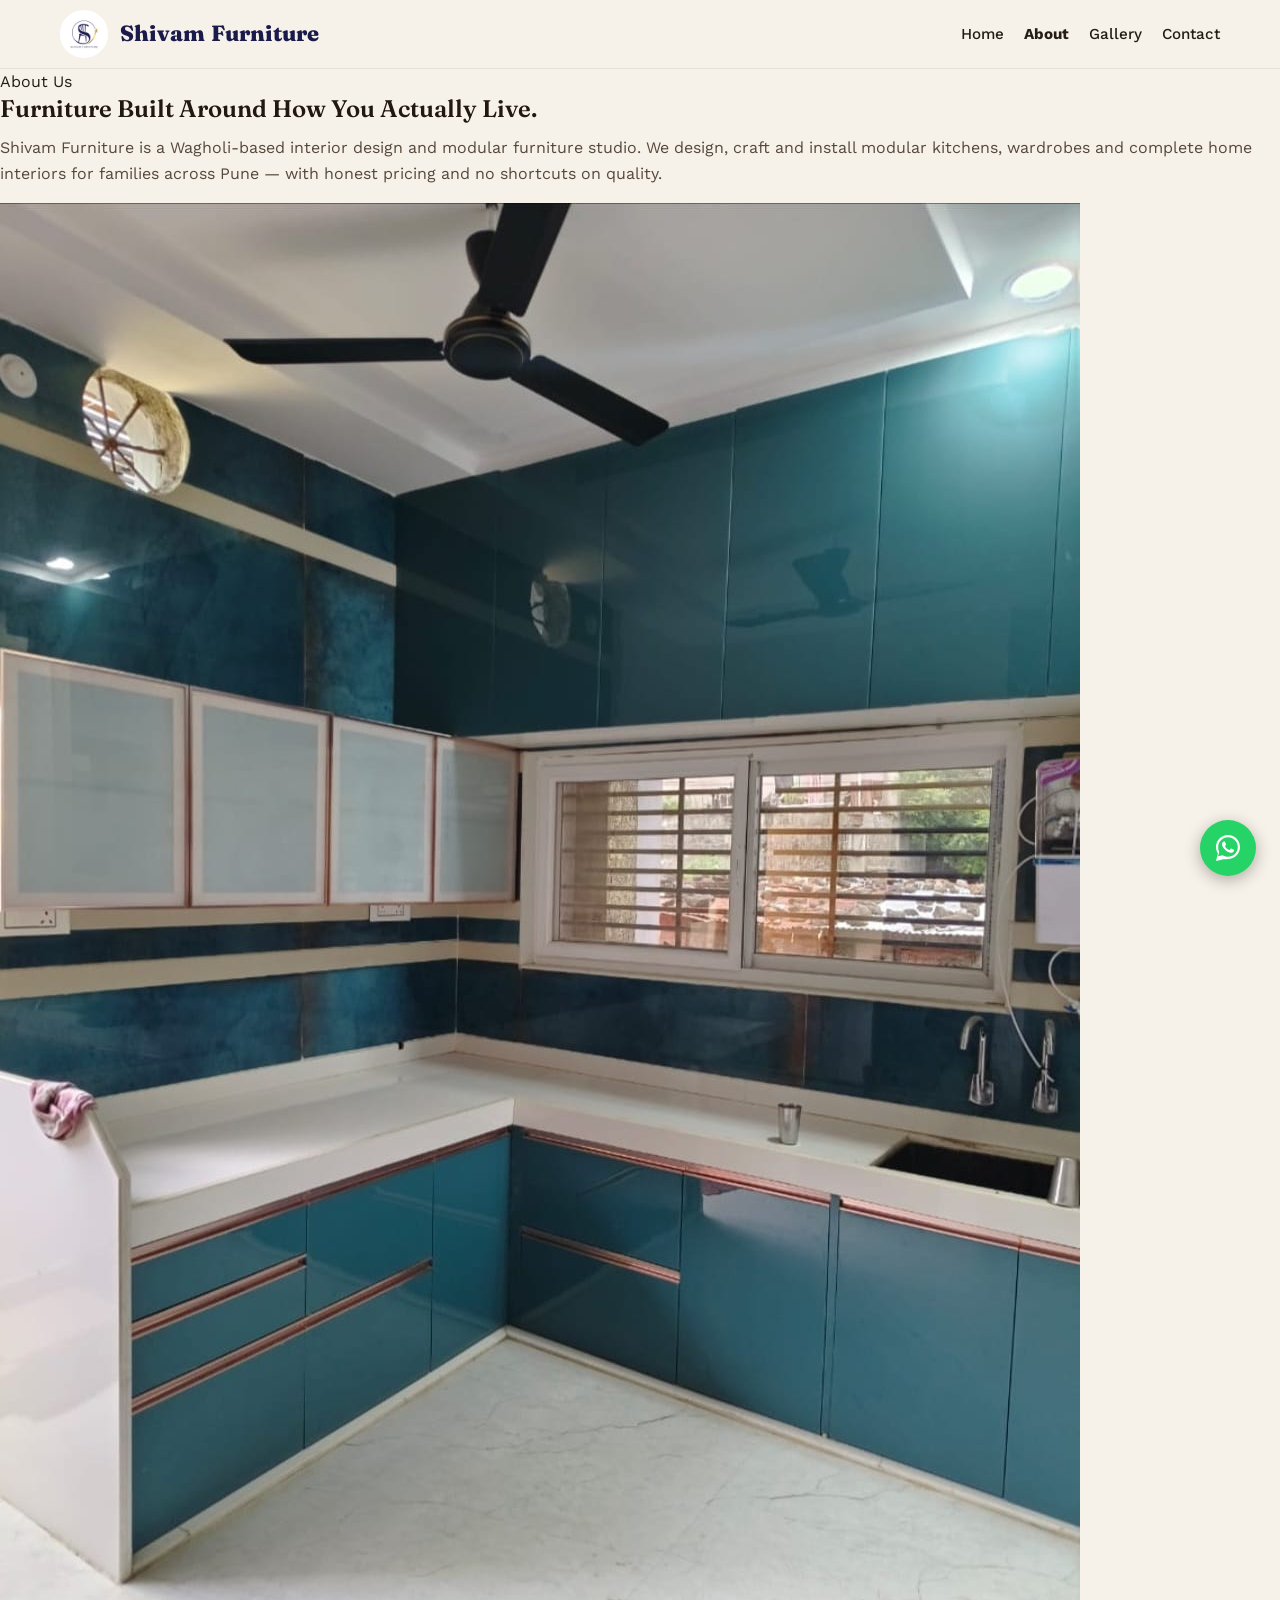
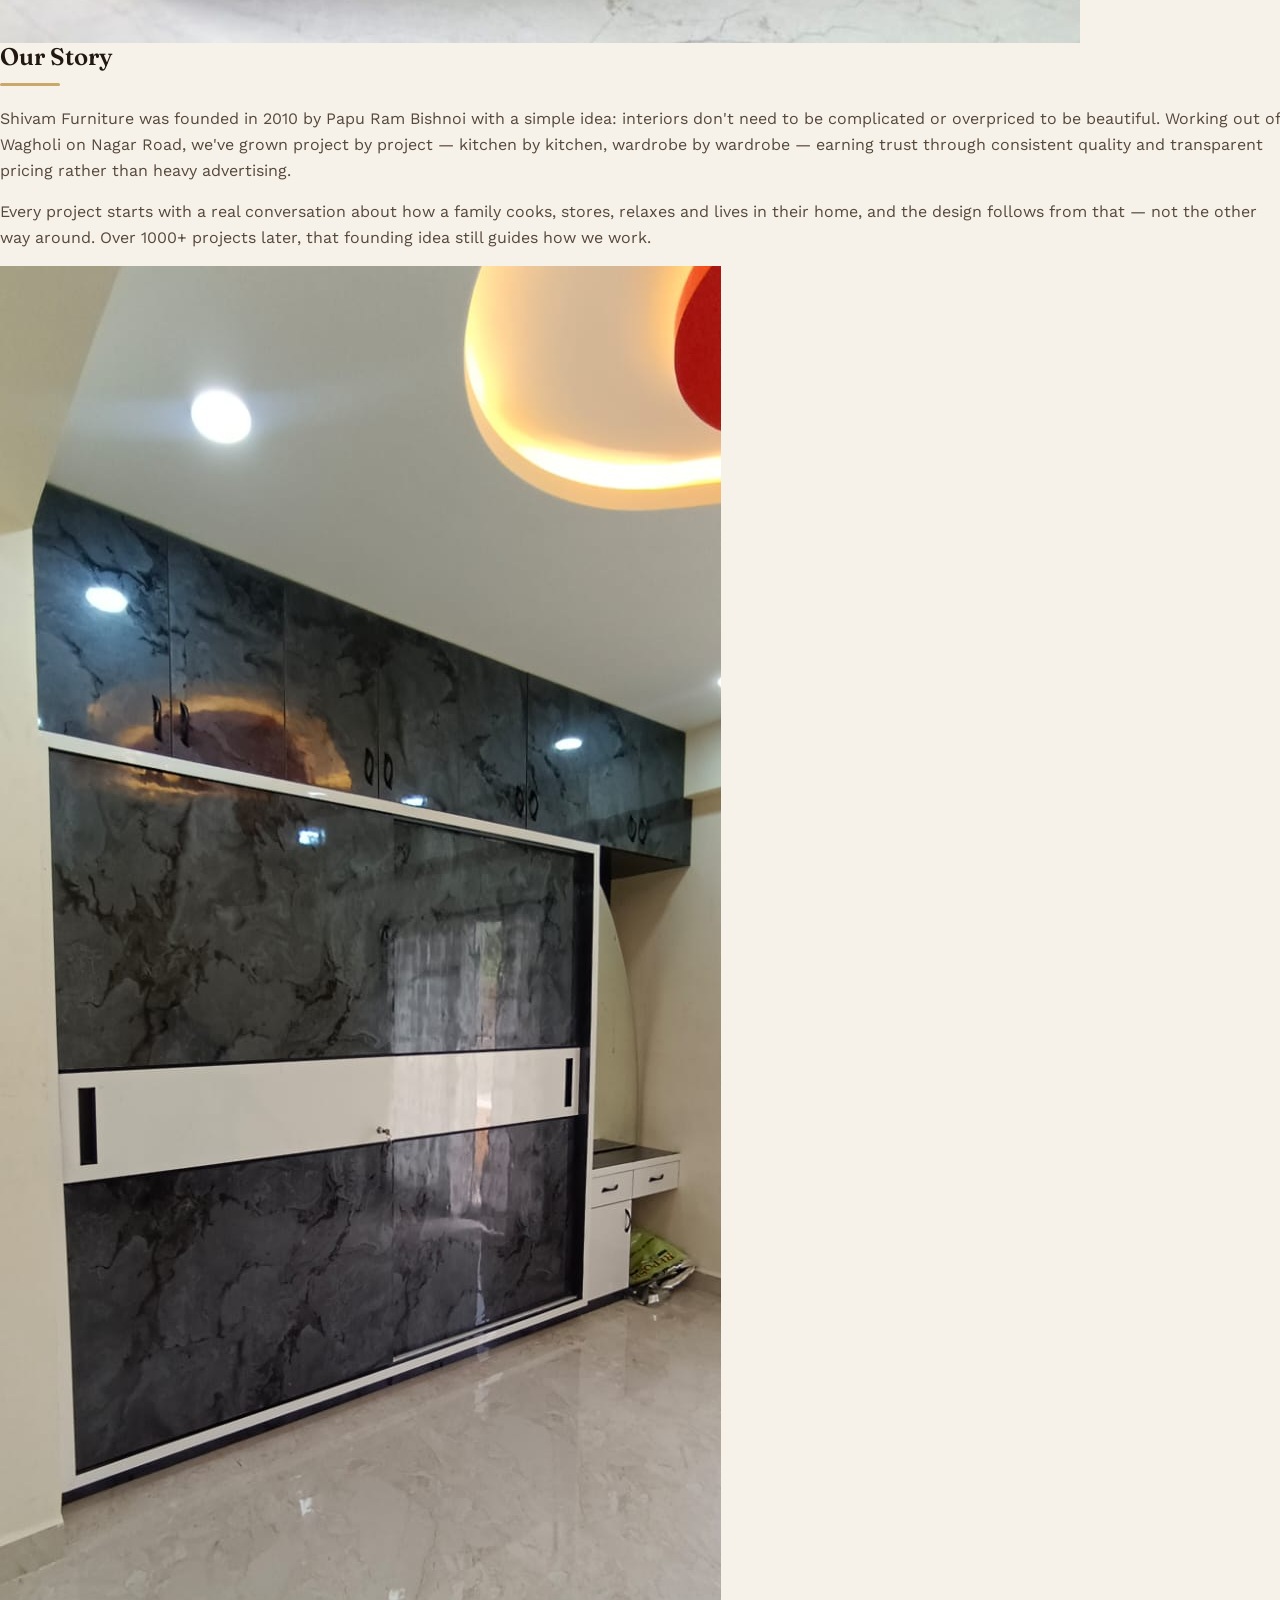
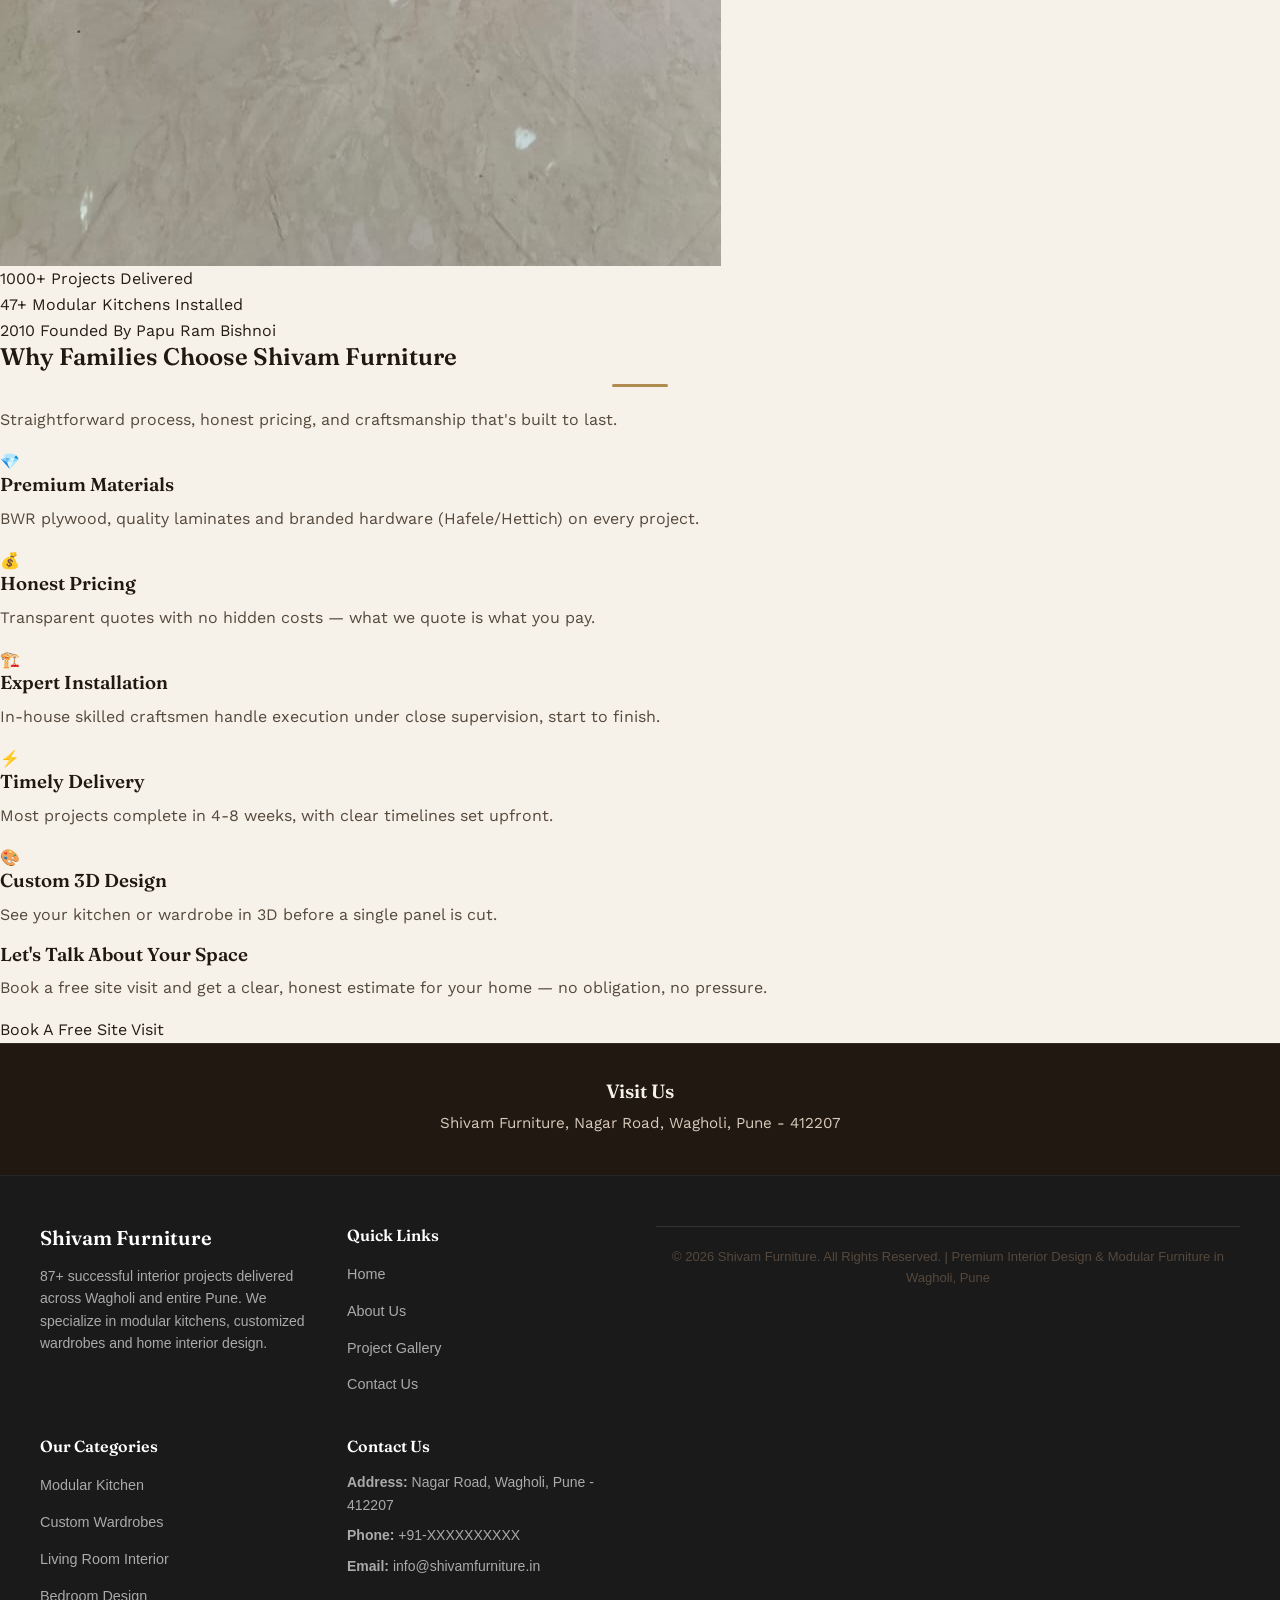
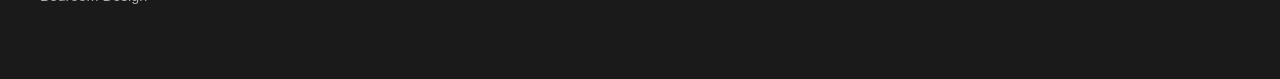
<file: about.html>
<!DOCTYPE html>
<html lang="en">
<head>
    <meta charset="UTF-8">
    <meta name="viewport" content="width=device-width, initial-scale=1.0">
    <title>About Us | Shivam Furniture - Interior Designer in Wagholi, Pune</title>
    <meta name="description" content="Shivam Furniture is a premium interior design & modular furniture studio based in Wagholi, Nagar Road, Pune - crafting modular kitchens, wardrobes and full home interiors since 2010.">
    <meta name="keywords" content="about Shivam Furniture, interior design studio Wagholi, furniture maker Pune, modular kitchen company Wagholi">
    <meta name="author" content="Shivam Furniture">
    <link rel="canonical" href="https://www.shivamfurniture.in/about.html">
    <meta property="og:type" content="website">
    <meta property="og:title" content="About Shivam Furniture | Wagholi, Pune">
    <meta property="og:description" content="Premium modular kitchens, wardrobes & home interiors in Wagholi, Nagar Road, Pune - 412207.">
    <meta property="og:image" content="image/kitchenready59.jpg">
    <meta property="og:url" content="https://www.shivamfurniture.in/about.html">
    <meta property="og:locale" content="en_US">
    <link rel="stylesheet" href="style.css">
    <script type="application/ld+json">
    {
      "@context": "https://schema.org",
      "@type": "HomeAndConstructionBusiness",
      "name": "Shivam Furniture",
      "image": "https://www.shivamfurniture.in/image/kitchenready59.jpg",
      "@id": "https://www.shivamfurniture.in/",
      "url": "https://www.shivamfurniture.in/",
      "priceRange": "₹₹",
      "address": {"@type": "PostalAddress","streetAddress": "Nagar Road, Wagholi","addressLocality": "Pune","addressRegion": "Maharashtra","postalCode": "412207","addressCountry": "IN"},
      "areaServed": "Pune"
    }
    </script>
</head>
<body>

    <!-- Header / Navigation Menu WITH S ROUND LOGO - Same as Gallery -->
    <header class="main-header">
        <div class="nav-container" style="display:flex; justify-content:space-between; align-items:center; max-width:1200px; margin:auto; padding:10px 20px;">
            <div class="logo" style="display:flex; align-items:center; gap:12px;">
                <a href="index.html" style="display:flex; align-items:center; gap:12px; text-decoration:none;">
                    <img src="image/s.jpg" alt="Shivam Furniture Logo" style="height:48px; width:48px; object-fit:contain; border-radius:50%; background:white;">
                    <span style="font-weight:800; color:#1a1a4b; font-size:22px;">Shivam Furniture</span>
                </a>
            </div>
            <nav class="main-nav" id="mainNav">
                <ul class="nav-menu" style="display:flex; gap:20px; list-style:none; margin:0;">
                    <li><a href="index.html">Home</a></li>
                    <li><a href="about.html" aria-current="page" style="font-weight:700;">About</a></li>
                    <li><a href="gallery.html">Gallery</a></li>
                    <li><a href="contact.html">Contact</a></li>
                </ul>
            </nav>
            <button class="nav-toggle" id="navToggle" aria-label="Menu">&#9776;</button>
        </div>
    </header>

    <!-- About Hero -->
    <section class="about-hero">
        <div class="about-hero-text">
            <span class="eyebrow">About Us</span>
            <h1>Furniture Built Around How You Actually Live.</h1>
            <p>Shivam Furniture is a Wagholi-based interior design and modular furniture studio. We design, craft and install modular kitchens, wardrobes and complete home interiors for families across Pune — with honest pricing and no shortcuts on quality.</p>
        </div>
        <div class="about-hero-image">
            <img src="image/kitchenready74.jpg" alt="Shivam Furniture completed modular kitchen project" loading="lazy">
        </div>
    </section>

    <!-- Story -->
    <section class="about-story">
        <div class="story-container">
            <div class="story-text">
                <h2>Our Story</h2>
                <div class="title-underline" style="margin-left:0; width:60px; height:3px; background:#C9A86A;"></div>
                <p>Shivam Furniture was founded in 2010 by Papu Ram Bishnoi with a simple idea: interiors don't need to be complicated or overpriced to be beautiful. Working out of Wagholi on Nagar Road, we've grown project by project — kitchen by kitchen, wardrobe by wardrobe — earning trust through consistent quality and transparent pricing rather than heavy advertising.</p>
                <p>Every project starts with a real conversation about how a family cooks, stores, relaxes and lives in their home, and the design follows from that — not the other way around. Over 1000+ projects later, that founding idea still guides how we work.</p>
            </div>
            <div class="story-image">
                <img src="image/wardrobeready.jpg" alt="Custom wardrobe crafted by Shivam Furniture" loading="lazy">
            </div>
        </div>
    </section>

    <!-- Stats -->
    <section class="stats-section">
        <div class="stats-container">
            <div class="stat-item">
                <span class="stat-number">1000+</span>
                <span class="stat-label">Projects Delivered</span>
            </div>
            <div class="stat-item">
                <span class="stat-number">47+</span>
                <span class="stat-label">Modular Kitchens Installed</span>
            </div>
            <div class="stat-item">
                <span class="stat-number">2010</span>
                <span class="stat-label">Founded By Papu Ram Bishnoi</span>
            </div>
        </div>
    </section>

    <!-- Why choose us -->
    <section class="gallery-header">
        <div class="header-content">
            <h2>Why Families Choose Shivam Furniture</h2>
            <div class="title-underline"></div>
            <p>Straightforward process, honest pricing, and craftsmanship that's built to last.</p>
        </div>
    </section>

    <section class="values-grid">
        <div class="values-container">
            <div class="value-card">
                <div class="card-icon">💎</div>
                <h3>Premium Materials</h3>
                <p>BWR plywood, quality laminates and branded hardware (Hafele/Hettich) on every project.</p>
            </div>
            <div class="value-card">
                <div class="card-icon">💰</div>
                <h3>Honest Pricing</h3>
                <p>Transparent quotes with no hidden costs — what we quote is what you pay.</p>
            </div>
            <div class="value-card">
                <div class="card-icon">🏗️</div>
                <h3>Expert Installation</h3>
                <p>In-house skilled craftsmen handle execution under close supervision, start to finish.</p>
            </div>
            <div class="value-card">
                <div class="card-icon">⚡</div>
                <h3>Timely Delivery</h3>
                <p>Most projects complete in 4-8 weeks, with clear timelines set upfront.</p>
            </div>
            <div class="value-card">
                <div class="card-icon">🎨</div>
                <h3>Custom 3D Design</h3>
                <p>See your kitchen or wardrobe in 3D before a single panel is cut.</p>
            </div>
        </div>
    </section>

    <!-- CTA -->
    <section class="site-visit-section">
        <div class="visit-container">
            <h3 class="visit-h3">Let's Talk About Your Space</h3>
            <p class="visit-desc">Book a free site visit and get a clear, honest estimate for your home — no obligation, no pressure.</p>
            <a href="contact.html" class="visit-btn">Book A Free Site Visit</a>
        </div>
    </section>

    <!-- Address -->
    <section class="address-section">
        <div class="address-container">
            <h3>Visit Us</h3>
            <p>Shivam Furniture, Nagar Road, Wagholi, Pune - 412207</p>
        </div>
    </section>

    <!-- Main Footer Section - Same as Gallery Page -->
    <footer class="main-footer" style="background-color: #1a1a1a; color: #cccccc; padding: 50px 20px 20px 20px; font-family: sans-serif;">
        <div class="footer-container" style="max-width: 1200px; margin: 0 auto;">
            <div class="footer-grid" style="display: grid; grid-template-columns: repeat(auto-fit, minmax(220px, 1fr)); gap: 30px; margin-bottom: 40px;">
                <div class="footer-col">
                    <h3 style="color: #ffffff; margin-bottom: 15px; font-size: 20px;">Shivam Furniture</h3>
                    <p style="font-size: 14px; line-height: 1.6; color: #aaaaaa;">87+ successful interior projects delivered across Wagholi and entire Pune. We specialize in modular kitchens, customized wardrobes and home interior design.</p>
                </div>
                <div class="footer-col">
                    <h4 style="color: #ffffff; margin-bottom: 15px; font-size: 16px;">Quick Links</h4>
                    <ul style="list-style: none; padding: 0; margin: 0; font-size: 14px; line-height: 2;">
                        <li><a href="index.html" style="color: #aaaaaa; text-decoration: none;">Home</a></li>
                        <li><a href="about.html" style="color: #aaaaaa; text-decoration: none;">About Us</a></li>
                        <li><a href="gallery.html" style="color: #aaaaaa; text-decoration: none;">Project Gallery</a></li>
                        <li><a href="contact.html" style="color: #aaaaaa; text-decoration: none;">Contact Us</a></li>
                    </ul>
                </div>
                <div class="footer-col">
                    <h4 style="color: #ffffff; margin-bottom: 15px; font-size: 16px;">Our Categories</h4>
                    <ul style="list-style: none; padding: 0; margin: 0; font-size: 14px; line-height: 2;">
                        <li><a href="gallery.html#kitchen" style="color: #aaaaaa; text-decoration: none;">Modular Kitchen</a></li>
                        <li><a href="gallery.html#wardrobe" style="color: #aaaaaa; text-decoration: none;">Custom Wardrobes</a></li>
                        <li><a href="gallery.html#living" style="color: #aaaaaa; text-decoration: none;">Living Room Interior</a></li>
                        <li><a href="gallery.html#bedroom" style="color: #aaaaaa; text-decoration: none;">Bedroom Design</a></li>
                    </ul>
                </div>
                <div class="footer-col">
                    <h4 style="color: #ffffff; margin-bottom: 15px; font-size: 16px;">Contact Us</h4>
                    <p style="font-size: 14px; line-height: 1.6; color: #aaaaaa; margin-bottom: 8px;"><strong>Address:</strong> Nagar Road, Wagholi, Pune - 412207</p>
                    <p style="font-size: 14px; line-height: 1.6; color: #aaaaaa; margin-bottom: 8px;"><strong>Phone:</strong> <a href="tel:+91XXXXXXXXXX" style="color: #aaaaaa; text-decoration: none;">+91-XXXXXXXXXX</a></p>
                    <p style="font-size: 14px; line-height: 1.6; color: #aaaaaa;"><strong>Email:</strong> <a href="mailto:info@shivamfurniture.in" style="color: #aaaaaa; text-decoration: none;">info@shivamfurniture.in</a></p>
                </div>
            </div>
            <div class="footer-bottom" style="text-align: center; border-top: 1px solid #333333; padding-top: 20px; font-size: 13px; color: #888888;">
                <p>&copy; 2026 Shivam Furniture. All Rights Reserved. | Premium Interior Design & Modular Furniture in Wagholi, Pune</p>
            </div>
        </div>
    </footer>

    <a href="https://wa.me/91XXXXXXXXXX?text=Hi%2C%20I%20am%20interested%20in%20Shivam%20Furniture%20interior%20services" class="whatsapp-float" target="_blank" rel="noopener" aria-label="Chat on WhatsApp">
        <svg xmlns="http://www.w3.org/2000/svg" viewBox="0 0 32 32" width="32" height="32" fill="#ffffff"><path d="M16.001 3C9.373 3 4 8.373 4 15c0 2.386.703 4.61 1.912 6.47L4 29l7.72-1.87A11.94 11.94 0 0 0 16.001 27C22.629 27 28 21.627 28 15S22.629 3 16.001 3zm0 21.818a9.77 9.77 0 0 1-4.98-1.362l-.357-.213-4.583 1.11 1.127-4.47-.233-.365A9.77 9.77 0 0 1 6.182 15c0-5.421 4.398-9.818 9.819-9.818S25.818 9.579 25.818 15 21.42 24.818 16.001 24.818zm5.4-7.34c-.296-.148-1.75-.864-2.022-.963-.271-.099-.469-.148-.667.148-.198.296-.766.963-.94 1.161-.173.198-.346.222-.642.074-.296-.148-1.249-.46-2.379-1.467-.879-.784-1.472-1.753-1.645-2.049-.173-.296-.019-.456.13-.603.133-.132.296-.346.444-.519.148-.173.198-.296.296-.494.099-.198.05-.371-.025-.519-.074-.148-.667-1.607-.914-2.202-.241-.579-.486-.5-.667-.51-.173-.008-.371-.01-.568-.01a1.09 1.09 0 0 0-.79.371c-.271.296-1.037 1.014-1.037 2.472s1.062 2.868 1.21 3.066c.148.198 2.09 3.192 5.062 4.475.707.305 1.259.487 1.689.623.71.226 1.355.194 1.865.118.569-.085 1.75-.716 1.997-1.408.247-.692.247-1.286.173-1.408-.074-.123-.271-.198-.568-.346z"/></svg>
    </a>

    <script src="js/site.js"></script>
</body>
</html>
</file>
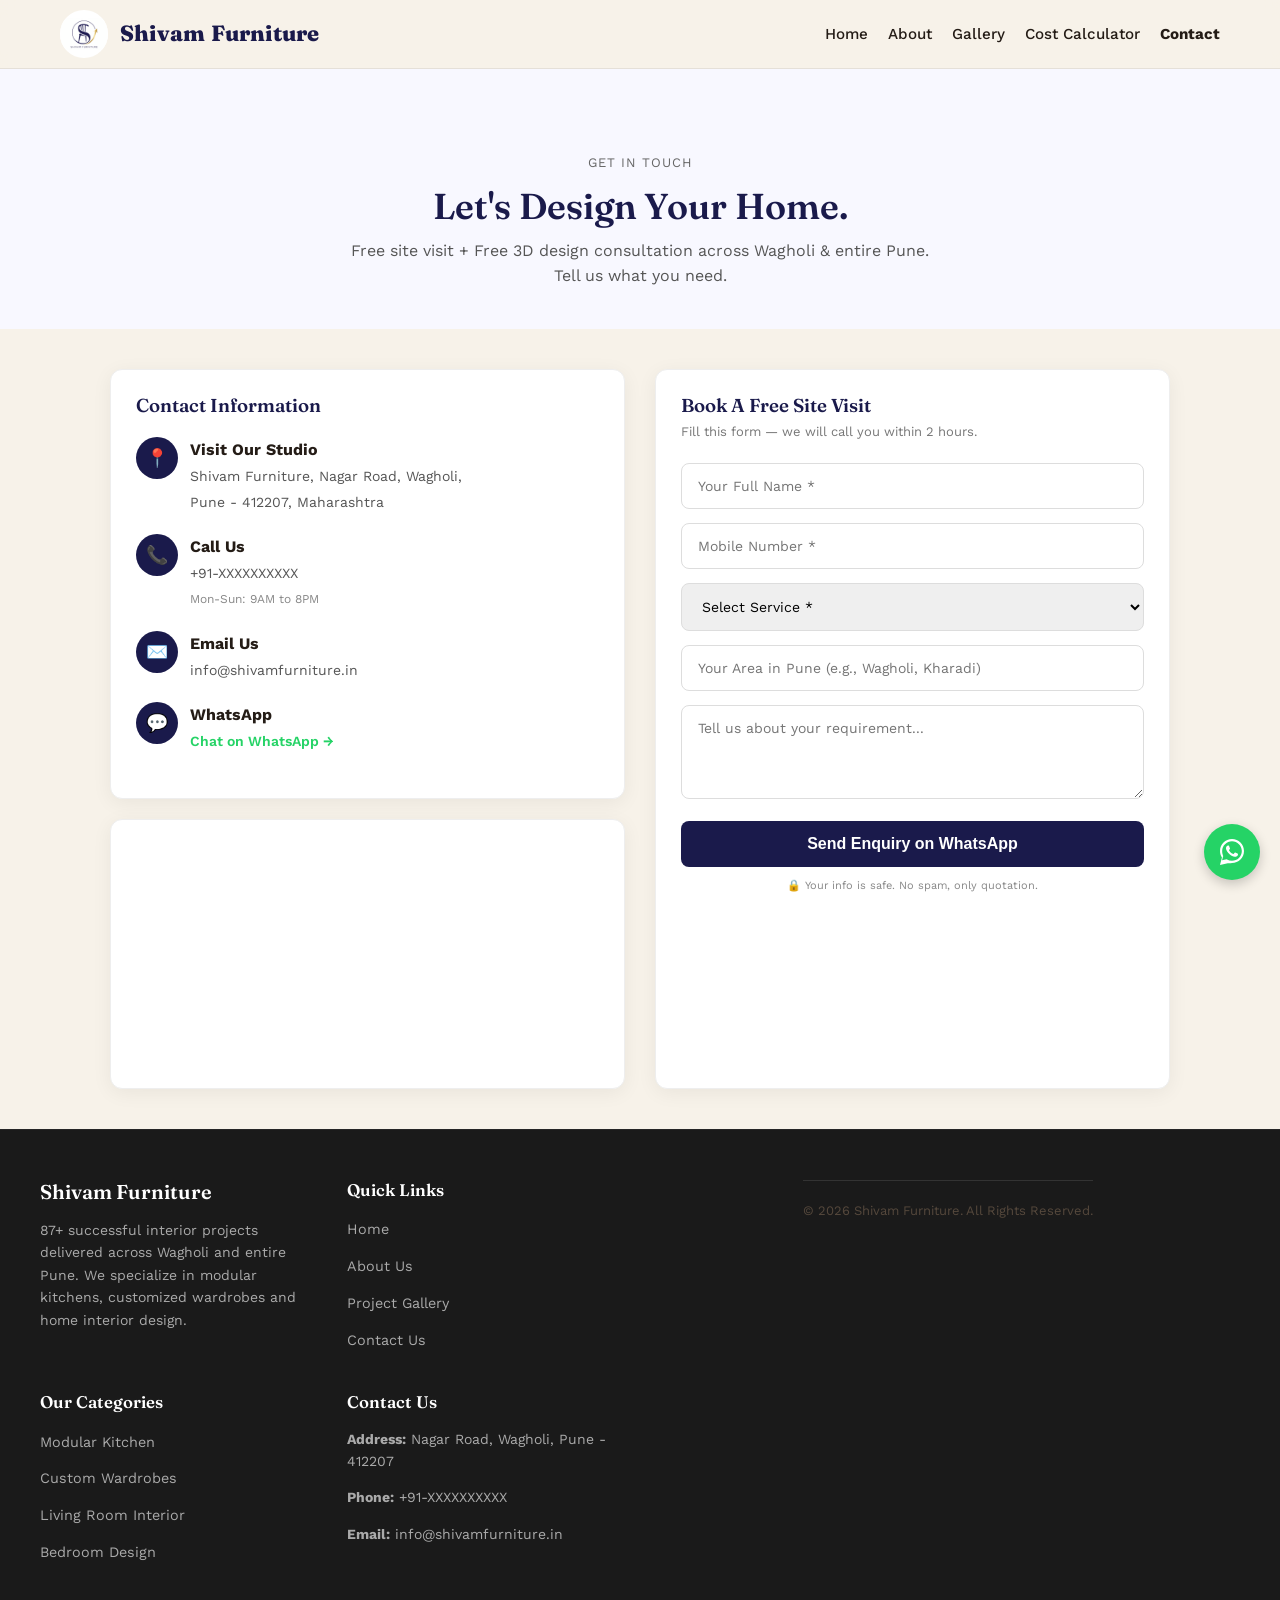
<file: contact.html>
<!DOCTYPE html>
<html lang="en">
<head>
    <meta charset="UTF-8">
    <meta name="viewport" content="width=device-width, initial-scale=1.0">
    <title>Contact Us | Shivam Furniture - Modular Furniture in Wagholi, Pune</title>
    <meta name="description" content="Contact Shivam Furniture in Wagholi, Pune for modular kitchens, wardrobes, living room & bedroom interiors. Book a free site visit, get a free 3D design & quote. Call now.">
    <meta name="keywords" content="contact Shivam Furniture, modular furniture Wagholi Pune contact, interior designer near me, free site visit Pune">
    <meta name="author" content="Shivam Furniture">
    <link rel="canonical" href="https://www.shivamfurniture.in/contact.html">
    <meta property="og:type" content="website">
    <meta property="og:title" content="Contact Shivam Furniture | Wagholi, Pune">
    <meta property="og:description" content="Book a free site visit for modular kitchen, wardrobes & home interiors in Pune.">
    <meta property="og:image" content="image/kitchenready59.jpg">
    <meta property="og:url" content="https://www.shivamfurniture.in/contact.html">
    <meta property="og:locale" content="en_US">
    <link rel="stylesheet" href="style.css">
    <style>
        .contact-hero { padding: 80px 20px 40px; text-align:center; background:#f8f8ff; }
        .contact-grid { display:grid; grid-template-columns: 1fr 1fr; gap:30px; max-width:1100px; margin:40px auto; padding:0 20px; }
        .contact-card { background:#fff; padding:25px; border-radius:12px; box-shadow:0 4px 20px rgba(0,0,0,0.06); border:1px solid #eee; }
        .contact-form input, .contact-form textarea, .contact-form select { width:100%; padding:14px 16px; margin-bottom:14px; border:1px solid #ddd; border-radius:8px; font-size:14px; font-family:inherit; outline:none; }
        .contact-form input:focus, .contact-form textarea:focus { border-color:#C9A86A; }
        .contact-form button { background:#1a1a4b; color:#fff; border:none; padding:14px 30px; border-radius:8px; font-weight:700; cursor:pointer; width:100%; font-size:16px; }
        .contact-form button:hover { background:#000; }
        .info-item { display:flex; gap:12px; margin-bottom:20px; align-items:flex-start; }
        .info-icon { background:#1a1a4b; color:#C9A86A; width:42px; height:42px; border-radius:50%; display:flex; align-items:center; justify-content:center; font-size:18px; flex-shrink:0; }
        @media(max-width:768px){ .contact-grid { grid-template-columns:1fr; } }
    </style>
    <script type="application/ld+json">
    {
      "@context": "https://schema.org",
      "@type": "LocalBusiness",
      "name": "Shivam Furniture",
      "image": "https://www.shivamfurniture.in/image/kitchenready59.jpg",
      "@id": "https://www.shivamfurniture.in",
      "url": "https://www.shivamfurniture.in/contact.html",
      "telephone": "+91-XXXXXXXXXX",
      "email": "info@shivamfurniture.in",
      "address": {"@type": "PostalAddress","streetAddress": "Nagar Road, Wagholi","addressLocality": "Pune","postalCode": "412207","addressCountry": "IN"},
      "openingHours": "Mo-Su 09:00-20:00"
    }
    </script>
</head>
<body>

    <!-- Header WITH S ROUND LOGO -->
    <header class="main-header">
        <div class="nav-container" style="display:flex; justify-content:space-between; align-items:center; max-width:1200px; margin:auto; padding:10px 20px;">
            <div class="logo" style="display:flex; align-items:center; gap:12px;">
                <a href="index.html" style="display:flex; align-items:center; gap:12px; text-decoration:none;">
                    <img src="image/s.jpg" alt="Shivam Furniture Logo" style="height:48px; width:48px; object-fit:contain; border-radius:50%; background:white;">
                    <span style="font-weight:800; color:#1a1a4b; font-size:22px;">Shivam Furniture</span>
                </a>
            </div>
            <nav class="main-nav" id="mainNav">
                <ul class="nav-menu" style="display:flex; gap:20px; list-style:none; margin:0;">
                    <li><a href="index.html">Home</a></li>
                    <li><a href="about.html">About</a></li>
                    <li><a href="gallery.html">Gallery</a></li>
                    <li><a href="service.html">Cost Calculator</a></li>
                    <li><a href="contact.html" aria-current="page" style="font-weight:700;">Contact</a></li>
                </ul>
            </nav>
            <button class="nav-toggle" id="navToggle" aria-label="Menu">&#9776;</button>
        </div>
    </header>

    <section class="contact-hero">
        <span class="eyebrow" style="font-size:13px; text-transform:uppercase; letter-spacing:1px; color:#666;">Get In Touch</span>
        <h1 style="font-size:36px; color:#1a1a4b; margin:10px 0;">Let's Design Your Home.</h1>
        <p style="color:#555; max-width:600px; margin:10px auto 0;">Free site visit + Free 3D design consultation across Wagholi & entire Pune. Tell us what you need.</p>
    </section>

    <div class="contact-grid">
        <!-- Left: Info -->
        <div>
            <div class="contact-card">
                <h3 style="color:#1a1a4b; margin-bottom:20px;">Contact Information</h3>
                <div class="info-item">
                    <div class="info-icon">📍</div>
                    <div><strong>Visit Our Studio</strong><br><span style="color:#555; font-size:14px;">Shivam Furniture, Nagar Road, Wagholi,<br>Pune - 412207, Maharashtra</span></div>
                </div>
                <div class="info-item">
                    <div class="info-icon">📞</div>
                    <div><strong>Call Us</strong><br><a href="tel:+91XXXXXXXXXX" style="color:#555; text-decoration:none; font-size:14px;">+91-XXXXXXXXXX</a><br><span style="font-size:12px; color:#888;">Mon-Sun: 9AM to 8PM</span></div>
                </div>
                <div class="info-item">
                    <div class="info-icon">✉️</div>
                    <div><strong>Email Us</strong><br><a href="mailto:info@shivamfurniture.in" style="color:#555; text-decoration:none; font-size:14px;">info@shivamfurniture.in</a></div>
                </div>
                <div class="info-item">
                    <div class="info-icon">💬</div>
                    <div><strong>WhatsApp</strong><br><a href="https://wa.me/91XXXXXXXXXX?text=Hi%20Shivam%20Furniture,%20I%20want%20free%20site%20visit" target="_blank" style="color:#25D366; text-decoration:none; font-size:14px; font-weight:600;">Chat on WhatsApp →</a></div>
                </div>
            </div>
            <div class="contact-card" style="margin-top:20px; padding:0; overflow:hidden;">
                <iframe src="https://www.google.com/maps?q=Wagholi+Nagar+Road+Pune+412207&z=14&output=embed" width="100%" height="260" style="border:0;" allowfullscreen="" loading="lazy"></iframe>
            </div>
        </div>

        <!-- Right: Form -->
        <div class="contact-card">
            <h3 style="color:#1a1a4b; margin-bottom:5px;">Book A Free Site Visit</h3>
            <p style="font-size:13px; color:#777; margin-bottom:20px;">Fill this form — we will call you within 2 hours.</p>
            <form class="contact-form" action="https://wa.me/91XXXXXXXXXX" method="get" onsubmit="return sendToWhatsApp(event)">
                <input type="text" id="name" name="name" placeholder="Your Full Name *" required>
                <input type="tel" id="phone" name="phone" placeholder="Mobile Number *" required>
                <select id="service" name="service" required>
                    <option value="">Select Service *</option>
                    <option value="Modular Kitchen">Modular Kitchen</option>
                    <option value="Wardrobe">Custom Wardrobe</option>
                    <option value="Living Room">Living Room Interior</option>
                    <option value="Bedroom">Bedroom Design</option>
                    <option value="Full Home Interior">Full Home Interior</option>
                </select>
                <input type="text" id="location" name="location" placeholder="Your Area in Pune (e.g., Wagholi, Kharadi)">
                <textarea id="message" name="message" rows="4" placeholder="Tell us about your requirement..."></textarea>
                <button type="submit">Send Enquiry on WhatsApp</button>
                <p style="font-size:11px; color:#888; text-align:center; margin-top:10px;">🔒 Your info is safe. No spam, only quotation.</p>
            </form>
        </div>
    </div>

    <footer class="main-footer" style="background-color: #1a1a1a; color: #cccccc; padding: 50px 20px 20px 20px;">
        <div class="footer-container" style="max-width: 1200px; margin: 0 auto;">
            <div class="footer-grid" style="display: grid; grid-template-columns: repeat(auto-fit, minmax(220px, 1fr)); gap: 30px; margin-bottom: 40px;">
                <div class="footer-col">
                    <h3 style="color: #ffffff; margin-bottom: 15px; font-size: 20px;">Shivam Furniture</h3>
                    <p style="font-size: 14px; line-height: 1.6; color: #aaaaaa;">87+ successful interior projects delivered across Wagholi and entire Pune. We specialize in modular kitchens, customized wardrobes and home interior design.</p>
                </div>
                <div class="footer-col">
                    <h4 style="color: #ffffff; margin-bottom: 15px;">Quick Links</h4>
                    <ul style="list-style: none; padding: 0; margin: 0; font-size: 14px; line-height: 2;">
                        <li><a href="index.html" style="color: #aaaaaa; text-decoration: none;">Home</a></li>
                        <li><a href="about.html" style="color: #aaaaaa; text-decoration: none;">About Us</a></li>
                        <li><a href="gallery.html" style="color: #aaaaaa; text-decoration: none;">Project Gallery</a></li>
                        <li><a href="contact.html" style="color: #aaaaaa; text-decoration: none;">Contact Us</a></li>
                    </ul>
                </div>
                <div class="footer-col">
                    <h4 style="color: #ffffff; margin-bottom: 15px;">Our Categories</h4>
                    <ul style="list-style: none; padding: 0; margin: 0; font-size: 14px; line-height: 2;">
                        <li><a href="gallery.html#kitchen" style="color: #aaaaaa; text-decoration: none;">Modular Kitchen</a></li>
                        <li><a href="gallery.html#wardrobe" style="color: #aaaaaa; text-decoration: none;">Custom Wardrobes</a></li>
                        <li><a href="gallery.html#living" style="color: #aaaaaa; text-decoration: none;">Living Room Interior</a></li>
                        <li><a href="gallery.html#bedroom" style="color: #aaaaaa; text-decoration: none;">Bedroom Design</a></li>
                    </ul>
                </div>
                <div class="footer-col">
                    <h4 style="color: #ffffff; margin-bottom: 15px;">Contact Us</h4>
                    <p style="font-size: 14px; color: #aaaaaa;"><strong>Address:</strong> Nagar Road, Wagholi, Pune - 412207</p>
                    <p style="font-size: 14px; color: #aaaaaa;"><strong>Phone:</strong> +91-XXXXXXXXXX</p>
                    <p style="font-size: 14px; color: #aaaaaa;"><strong>Email:</strong> info@shivamfurniture.in</p>
                </div>
            </div>
            <div class="footer-bottom" style="text-align: center; border-top: 1px solid #333333; padding-top: 20px; font-size: 13px; color: #888888;">
                <p>&copy; 2026 Shivam Furniture. All Rights Reserved.</p>
            </div>
        </div>
    </footer>

    <a href="https://wa.me/91XXXXXXXXXX?text=Hi%2C%20I%20am%20interested%20in%20Shivam%20Furniture%20interior%20services" class="whatsapp-float" target="_blank" rel="noopener" aria-label="Chat on WhatsApp" style="position:fixed; bottom:20px; right:20px; background:#25D366; width:56px; height:56px; border-radius:50%; display:flex; align-items:center; justify-content:center; box-shadow:0 4px 12px rgba(0,0,0,0.2); z-index:99;">
        <svg xmlns="http://www.w3.org/2000/svg" viewBox="0 0 32 32" width="32" height="32" fill="#ffffff"><path d="M16.001 3C9.373 3 4 8.373 4 15c0 2.386.703 4.61 1.912 6.47L4 29l7.72-1.87A11.94 11.94 0 0 0 16.001 27C22.629 27 28 21.627 28 15S22.629 3 16.001 3zm0 21.818a9.77 9.77 0 0 1-4.98-1.362l-.357-.213-4.583 1.11 1.127-4.47-.233-.365A9.77 9.77 0 0 1 6.182 15c0-5.421 4.398-9.818 9.819-9.818S25.818 9.579 25.818 15 21.42 24.818 16.001 24.818zm5.4-7.34c-.296-.148-1.75-.864-2.022-.963-.271-.099-.469-.148-.667.148-.198.296-.766.963-.94 1.161-.173.198-.346.222-.642.074-.296-.148-1.249-.46-2.379-1.467-.879-.784-1.472-1.753-1.645-2.049-.173-.296-.019-.456.13-.603.133-.132.296-.346.444-.519.148-.173.198-.296.296-.494.099-.198.05-.371-.025-.519-.074-.148-.667-1.607-.914-2.202-.241-.579-.486-.5-.667-.51-.173-.008-.371-.01-.568-.01a1.09 1.09 0 0 0-.79.371c-.271.296-1.037 1.014-1.037 2.472s1.062 2.868 1.21 3.066c.148.198 2.09 3.192 5.062 4.475.707.305 1.259.487 1.689.623.71.226 1.355.194 1.865.118.569-.085 1.75-.716 1.997-1.408.247-.692.247-1.286.173-1.408-.074-.123-.271-.198-.568-.346z"/></svg>
    </a>

    <script>
        function sendToWhatsApp(e){
            e.preventDefault();
            var name = document.getElementById('name').value;
            var phone = document.getElementById('phone').value;
            var service = document.getElementById('service').value;
            var loc = document.getElementById('location').value;
            var msg = document.getElementById('message').value;
            var text = "Hi Shivam Furniture,%0A%0AName: "+name+"%0APhone: "+phone+"%0AService: "+service+"%0AArea: "+loc+"%0AMessage: "+msg+"%0A%0AI want a free site visit.";
            window.open("https://wa.me/91XXXXXXXXXX?text="+text, "_blank");
            return false;
        }
    </script>
    <script src="js/site.js"></script>
</body>
</html>
</file>
<file: style.css>
/* =========================================================
   Shivam Furniture — Full Updated style.css
   Palette: Walnut espresso, warm ivory, sage, brushed brass
   ========================================================= */

@import url('https://fonts.googleapis.com/css2?family=Fraunces:opsz,wght@9..144,400;9..144,500;9..144,600;9..144,700&family=Work+Sans:wght@400;500;600;700&display=swap');

:root {
    --walnut-950: #221812;
    --walnut-800: #3A2A20;
    --walnut-600: #6B4B33;
    --wood-500: #9C6B43;
    --ivory: #F7F2E9;
    --ivory-dim: #EDE4D3;
    --sage: #6E7B5C;
    --sage-dim: #DDE3D3;
    --brass: #B08D4F;
    --ink: #241C16;
    --ink-soft: #55483C;
    --radius: 6px;
    --shadow: 0 8px 24px rgba(34, 24, 18, 0.12);
    --ease: cubic-bezier(0.4, 0, 0.2, 1);
}

* { box-sizing: border-box; }
html { scroll-behavior: smooth; }

body {
    margin: 0;
    font-family: 'Work Sans', sans-serif;
    color: var(--ink);
    background: var(--ivory);
    line-height: 1.6;
    -webkit-font-smoothing: antialiased;
}

h1, h2, h3, h4, h5 {
    font-family: 'Fraunces', serif;
    font-weight: 600;
    color: var(--walnut-950);
    margin: 0 0 0.5em;
    line-height: 1.2;
}

p { margin: 0 0 1em; color: var(--ink-soft); }
a { color: inherit; text-decoration: none; }
img { max-width: 100%; display: block; }

:focus-visible {
    outline: 2px solid var(--brass);
    outline-offset: 3px;
}

.title-underline {
    width: 56px;
    height: 3px;
    background: var(--brass);
    margin: 10px auto 20px;
    border-radius: 2px;
}

/* ---------- Header / Navigation ---------- */
.main-header {
    position: sticky;
    top: 0;
    z-index: 1000;
    background: rgba(247, 242, 233, 0.96);
    backdrop-filter: blur(8px);
    border-bottom: 1px solid rgba(34, 24, 18, 0.08);
}

.nav-container {
    max-width: 1180px;
    margin: 0 auto;
    padding: 16px 24px;
    display: flex;
    align-items: center;
    justify-content: space-between;
}

.logo a {
    font-family: 'Fraunces', serif;
    font-size: 1.4rem;
    font-weight: 700;
    color: var(--walnut-950);
    letter-spacing: 0.01em;
}

.main-nav .nav-menu {
    list-style: none;
    display: flex;
    gap: 32px;
    margin: 0;
    padding: 0;
}

.nav-menu li a {
    font-size: 0.95rem;
    font-weight: 500;
    color: var(--ink);
    position: relative;
    padding-bottom: 4px;
    transition: color 0.2s var(--ease);
}

.nav-menu li a::after {
    content: "";
    position: absolute;
    left: 0;
    bottom: 0;
    width: 0;
    height: 2px;
    background: var(--wood-500);
    transition: width 0.25s var(--ease);
}

.nav-menu li a:hover,
.nav-menu li a.active {
    color: var(--wood-500);
}

.nav-menu li a:hover::after,
.nav-menu li a.active::after {
    width: 100%;
}

.nav-toggle {
    display: none;
    background: none;
    border: none;
    font-size: 1.6rem;
    color: var(--walnut-950);
    cursor: pointer;
}

/* ---------- Hero Slider ---------- */
.hero-slider-section {
    background: var(--walnut-950);
    padding: 0;
}

.slider-container {
    position: relative;
    max-width: 100%;
    margin: 0 auto;
    overflow: hidden;
    height: 520px;
}

.slide {
    position: absolute;
    inset: 0;
    opacity: 0;
    visibility: hidden;
    transition: opacity 0.6s var(--ease);
}

.slide.active {
    opacity: 1;
    visibility: visible;
}

.slide img {
    width: 100%;
    height: 100%;
    object-fit: cover;
    filter: brightness(0.7);
}

.slide-content {
    position: absolute;
    bottom: 60px;
    left: 50%;
    transform: translateX(-50%);
    width: 90%;
    max-width: 800px;
    text-align: center;
    color: var(--ivory);
    z-index: 2;
}

.slide-content h2 {
    color: var(--ivory);
    font-size: clamp(1.8rem, 4vw, 2.8rem);
    margin-bottom: 12px;
    text-shadow: 0 2px 4px rgba(0,0,0,0.5);
}

.slide-content p {
    color: #E4D9C8;
    font-size: clamp(0.95rem, 2vw, 1.15rem);
    margin-bottom: 24px;
}

.hero-btns {
    display: flex;
    gap: 16px;
    justify-content: center;
    flex-wrap: wrap;
}

.hero-btn {
    display: inline-block;
    padding: 12px 26px;
    background: var(--brass);
    color: var(--ivory);
    font-weight: 600;
    font-size: 0.95rem;
    border-radius: var(--radius);
    transition: all 0.25s var(--ease);
}

.hero-btn:hover {
    background: var(--wood-500);
    transform: translateY(-2px);
}

.btn-outline-hero {
    background: transparent;
    border: 2px solid var(--ivory);
    color: var(--ivory);
}

.btn-outline-hero:hover {
    background: var(--ivory);
    color: var(--walnut-950);
}

.prev, .next {
    position: absolute;
    top: 50%;
    transform: translateY(-50%);
    background: rgba(34, 24, 18, 0.6);
    color: var(--ivory);
    border: 1px solid rgba(247, 242, 233, 0.3);
    width: 44px;
    height: 44px;
    border-radius: 50%;
    font-size: 1.2rem;
    cursor: pointer;
    z-index: 3;
    transition: background 0.2s var(--ease);
}

.prev { left: 20px; }
.next { right: 20px; }
.prev:hover, .next:hover { background: var(--brass); }

/* ---------- Auto-Running Marquee ---------- */
.ecira-marquee-container {
    overflow: hidden;
    background: var(--walnut-800);
    color: var(--ivory);
    padding: 12px 0;
    border-top: 1px solid rgba(255, 255, 255, 0.1);
    border-bottom: 1px solid rgba(255, 255, 255, 0.1);
    white-space: nowrap;
}

.ecira-marquee-content {
    display: inline-flex;
    gap: 40px;
    animation: marquee-scroll 25s linear infinite;
}

.ecira-marquee-content span {
    font-size: 0.9rem;
    font-weight: 500;
    color: var(--ivory);
    letter-spacing: 0.03em;
}

@keyframes marquee-scroll {
    from { transform: translateX(0); }
    to { transform: translateX(-50%); }
}

/* ---------- About Brief Section ---------- */
.about-brief-section {
    padding: 56px 24px;
    background: var(--ivory);
}

.about-container {
    max-width: 860px;
    margin: 0 auto;
    text-align: center;
}

.about-text p {
    font-size: 1.05rem;
    line-height: 1.8;
}

/* ---------- Features / Why Choose Us ---------- */
.features-section {
    background: var(--ivory-dim);
    padding: 56px 24px;
}

.info-grid {
    max-width: 1180px;
    margin: 0 auto;
    display: grid;
    grid-template-columns: repeat(auto-fit, minmax(250px, 1fr));
    gap: 24px;
}

.info-box {
    background: var(--ivory);
    padding: 28px 24px;
    border-radius: var(--radius);
    box-shadow: var(--shadow);
    border-top: 3px solid var(--brass);
}

.info-box h4 {
    font-size: 1.15rem;
    margin-bottom: 10px;
    color: var(--walnut-950);
}

.info-box p {
    font-size: 0.9rem;
    margin: 0;
}

/* ---------- Services Section ---------- */
.bg-light-section {
    background: var(--ivory);
}

.service-section {
    padding: 56px 24px;
}

.services-card-grid {
    max-width: 1180px;
    margin: 0 auto;
    display: grid;
    grid-template-columns: repeat(auto-fit, minmax(280px, 1fr));
    gap: 24px;
}

.service-card {
    background: var(--ivory-dim);
    padding: 30px 24px;
    border-radius: var(--radius);
    border: 1px solid rgba(34, 24, 18, 0.08);
    transition: transform 0.25s var(--ease), box-shadow 0.25s var(--ease);
}

.service-card:hover {
    transform: translateY(-4px);
    box-shadow: var(--shadow);
}

.service-card h3 {
    font-size: 1.25rem;
    margin-bottom: 10px;
}

.service-card p {
    font-size: 0.92rem;
    margin: 0;
}

/* ---------- Work Process ---------- */
.process-section {
    background: var(--walnut-950);
    color: var(--ivory);
    padding: 64px 24px;
}

.process-section .gallery-header h2 {
    color: var(--ivory);
}

.process-grid {
    max-width: 1180px;
    margin: 0 auto;
    display: grid;
    grid-template-columns: repeat(auto-fit, minmax(220px, 1fr));
    gap: 24px;
}

.process-step {
    background: var(--walnut-800);
    padding: 32px 24px;
    border-radius: var(--radius);
    position: relative;
    border: 1px solid rgba(255,255,255,0.05);
}

.step-num {
    display: inline-block;
    font-family: 'Fraunces', serif;
    font-size: 2rem;
    font-weight: 700;
    color: var(--brass);
    margin-bottom: 12px;
}

.process-step h4 {
    color: var(--ivory);
    font-size: 1.1rem;
    margin-bottom: 10px;
}

.process-step p {
    color: #D8CBBB;
    font-size: 0.88rem;
    margin: 0;
}

/* ---------- Calculator Banner Callout ---------- */
.calc-banner-section {
    background: linear-gradient(135deg, var(--wood-500) 0%, var(--walnut-800) 100%);
    color: var(--ivory);
    padding: 56px 24px;
    text-align: center;
}

.calc-banner-content {
    max-width: 720px;
    margin: 0 auto;
}

.calc-banner-content h2 {
    color: var(--ivory);
    font-size: 1.8rem;
    margin-bottom: 12px;
}

.calc-banner-content p {
    color: #F0E6D8;
    font-size: 1.05rem;
    margin-bottom: 24px;
}

.calc-banner-btn {
    display: inline-block;
    padding: 14px 32px;
    background: var(--brass);
    color: var(--ivory);
    font-weight: 700;
    border-radius: var(--radius);
    letter-spacing: 0.03em;
    transition: background 0.2s var(--ease);
}

.calc-banner-btn:hover {
    background: var(--ivory);
    color: var(--walnut-950);
}

/* ---------- Testimonials ---------- */
.testimonials-section {
    padding: 56px 24px;
    background: var(--ivory);
}

.testimonial-grid {
    max-width: 1180px;
    margin: 0 auto;
    display: grid;
    grid-template-columns: repeat(auto-fit, minmax(280px, 1fr));
    gap: 24px;
}

.testimonial-card {
    background: var(--ivory-dim);
    padding: 28px 24px;
    border-radius: var(--radius);
    box-shadow: var(--shadow);
    display: flex;
    flex-direction: column;
    justify-content: space-between;
}

.testimonial-card p {
    font-style: italic;
    font-size: 0.95rem;
    color: var(--ink);
    margin-bottom: 16px;
}

.testimonial-card h5 {
    color: var(--wood-500);
    font-size: 0.95rem;
    margin: 0;
    text-align: right;
}

/* ---------- Address Section ---------- */
.address-section {
    background: var(--walnut-950);
    color: var(--ivory);
    text-align: center;
    padding: 36px 24px;
    border-top: 1px solid rgba(255,255,255,0.08);
}

.address-container h3 {
    color: var(--ivory);
    font-size: 1.2rem;
    margin-bottom: 8px;
}

.address-container p {
    color: #D8CBBB;
    margin: 4px 0;
    font-size: 0.95rem;
}

.address-container a {
    color: var(--brass);
    text-decoration: underline;
}

/* ---------- Side Quick Buttons ---------- */
.side-enquiry-btns {
    position: fixed;
    right: 0;
    top: 50%;
    transform: translateY(-50%);
    z-index: 999;
    display: flex;
    flex-direction: column;
    gap: 4px;
}

.enq-btn {
    background: var(--walnut-800);
    color: var(--ivory);
    border: none;
    padding: 12px 14px;
    font-family: 'Work Sans', sans-serif;
    font-size: 0.75rem;
    font-weight: 700;
    letter-spacing: 0.05em;
    writing-mode: vertical-rl;
    text-transform: uppercase;
    cursor: pointer;
    border-radius: var(--radius) 0 0 var(--radius);
    box-shadow: -2px 4px 10px rgba(0,0,0,0.2);
    transition: background 0.2s var(--ease);
}

.enq-btn:hover { background: var(--brass); }
.quote-btn { background: var(--wood-500); }
.quote-btn:hover { background: var(--brass); }

/* ---------- Floating WhatsApp Button ---------- */
.whatsapp-float {
    position: fixed;
    bottom: 24px;
    right: 24px;
    width: 56px;
    height: 56px;
    background-color: #25D366;
    color: #FFF;
    border-radius: 50%;
    display: flex;
    align-items: center;
    justify-content: center;
    box-shadow: 0 4px 16px rgba(0,0,0,0.3);
    z-index: 1000;
    transition: transform 0.25s var(--ease);
}

.whatsapp-float svg {
    width: 32px;
    height: 32px;
    fill: #FFF;
}

.whatsapp-float:hover {
    transform: scale(1.1);
}

/* ---------- Direct Footer ---------- */
.main-footer {
    background: #18110D;
    color: #BDB0A4;
    padding: 56px 24px 24px;
    border-top: 1px solid rgba(255,255,255,0.05);
}

.footer-container {
    max-width: 1180px;
    margin: 0 auto;
    display: grid;
    grid-template-columns: repeat(auto-fit, minmax(220px, 1fr));
    gap: 32px;
    margin-bottom: 40px;
}

.footer-col h3 {
    color: var(--ivory);
    font-size: 1.3rem;
    margin-bottom: 12px;
}

.footer-col h4 {
    color: var(--brass);
    font-size: 1.05rem;
    margin-bottom: 16px;
}

.footer-col p {
    color: #BDB0A4;
    font-size: 0.9rem;
    line-height: 1.6;
}

.footer-col ul {
    list-style: none;
    padding: 0;
    margin: 0;
}

.footer-col ul li {
    margin-bottom: 8px;
}

.footer-col ul li a {
    font-size: 0.9rem;
    color: #BDB0A4;
    transition: color 0.2s var(--ease);
}

.footer-col ul li a:hover {
    color: var(--brass);
}

.footer-bottom {
    max-width: 1180px;
    margin: 0 auto;
    padding-top: 24px;
    border-top: 1px solid rgba(255,255,255,0.08);
    text-align: center;
    font-size: 0.85rem;
}

/* ---------- Enquiry Popup Overlay ---------- */
.popup-overlay {
    display: none;
    position: fixed;
    inset: 0;
    background: rgba(34, 24, 18, 0.75);
    backdrop-filter: blur(4px);
    z-index: 2000;
    align-items: center;
    justify-content: center;
    padding: 20px;
}

.popup-overlay.active {
    display: flex;
}

.popup-content {
    background: var(--ivory);
    padding: 36px 28px;
    border-radius: var(--radius);
    max-width: 440px;
    width: 100%;
    position: relative;
    box-shadow: 0 12px 32px rgba(0,0,0,0.3);
}

.close-btn {
    position: absolute;
    top: 12px;
    right: 16px;
    background: none;
    border: none;
    font-size: 1.8rem;
    color: var(--walnut-950);
    cursor: pointer;
}

#formContainer h2 {
    font-size: 1.5rem;
    margin-bottom: 20px;
    text-align: center;
}

#g-form input {
    width: 100%;
    padding: 12px 16px;
    margin-bottom: 14px;
    border: 1px solid rgba(34,24,18,0.2);
    border-radius: var(--radius);
    font-family: 'Work Sans', sans-serif;
    font-size: 0.95rem;
    background: #FFF;
}

#g-form input:focus {
    border-color: var(--brass);
    outline: none;
}

.calc-submit-btn {
    width: 100%;
    padding: 12px;
    background: var(--wood-500);
    color: var(--ivory);
    border: none;
    border-radius: var(--radius);
    font-weight: 700;
    font-size: 0.95rem;
    cursor: pointer;
    transition: background 0.2s var(--ease);
}

.calc-submit-btn:hover {
    background: var(--brass);
}

/* ---------- Responsive Adjustments ---------- */
@media (max-width: 860px) {
    .main-nav { display: none; }
    .nav-toggle { display: block; }

    .main-nav.open {
        display: block;
        position: absolute;
        top: 100%;
        left: 0;
        right: 0;
        background: var(--ivory);
        box-shadow: var(--shadow);
        padding: 12px 0;
    }

    .main-nav.open .nav-menu {
        flex-direction: column;
        gap: 0;
    }

    .main-nav.open .nav-menu li a {
        display: block;
        padding: 12px 24px;
    }

    .slider-container {
        height: 420px;
    }

    .side-enquiry-btns {
        display: none;
    }
}

@media (max-width: 600px) {
    .slider-container {
        height: 380px;
    }
    .slide-content {
        bottom: 30px;
    }
    .prev, .next {
        width: 36px;
        height: 36px;
        font-size: 1rem;
    }
}
/* =========================================================
   1. STICKY FILTER TABS (टॉप पर रुकने के लिए)
   ========================================================= */
.gallery-filter {
    position: -webkit-sticky;
    position: sticky;
    top: 70px; /* अगर Header Fixed है, तो 70px रखें ताकि मेन्यू के नीचे चिपके */
    z-index: 999;
    background-color: #ffffff;
    padding: 15px 10px;
    display: flex;
    justify-content: center;
    gap: 10px;
    flex-wrap: wrap;
    box-shadow: 0 4px 12px rgba(0, 0, 0, 0.08);
    transition: all 0.3s ease;
}

.filter-btn {
    padding: 8px 18px;
    border: 1px solid #dcdcdc;
    background-color: #f9f9f9;
    color: #333;
    border-radius: 25px;
    font-size: 14px;
    font-weight: 600;
    cursor: pointer;
    transition: all 0.3s ease;
}

.filter-btn:hover,
.filter-btn.active {
    background-color: #000000; /* आपका थीम कलर */
    color: #ffffff;
    border-color: #000000;
}


/* =========================================================
   2. GALLERY GRID & SPACING (फोटो के बीच प्रॉपर गैप)
   ========================================================= */
.gallery-grid {
    padding: 30px 15px;
}

.grid-container {
    display: grid;
    /* मोबाइल और डेस्कटॉप पर रेस्पॉन्सिव ग्रिड */
    grid-template-columns: repeat(auto-fill, minmax(280px, 1fr));
    gap: 24px; /* इमेजेज को आपस में चिपकने से रोकने के लिए गैप */
    max-width: 1200px;
    margin: 0 auto;
}

/* =========================================================
   3. GRID ITEM & IMAGE CAPTION / NAME (फोटो के नीचे नाम दिखाना)
   ========================================================= */
.grid-item {
    position: relative;
    background: #ffffff;
    border-radius: 10px;
    overflow: hidden;
    box-shadow: 0 4px 15px rgba(0, 0, 0, 0.08);
    transition: transform 0.3s ease, box-shadow 0.3s ease;
    display: flex;
    flex-direction: column;
}

.grid-item:hover {
    transform: translateY(-5px);
    box-shadow: 0 8px 25px rgba(0, 0, 0, 0.15);
}

.grid-item img {
    width: 100%;
    height: 220px; /* एकसमान ऊंचाई */
    object-fit: cover;
    display: block;
}

/* फोटो का नाम दिखाने वाला टाइटल बार */
.grid-item-title {
    padding: 12px 15px;
    font-size: 14px;
    font-weight: 600;
    color: #222222;
    background: #ffffff;
    text-align: center;
    border-top: 1px solid #eeeeee;
}
</file>
